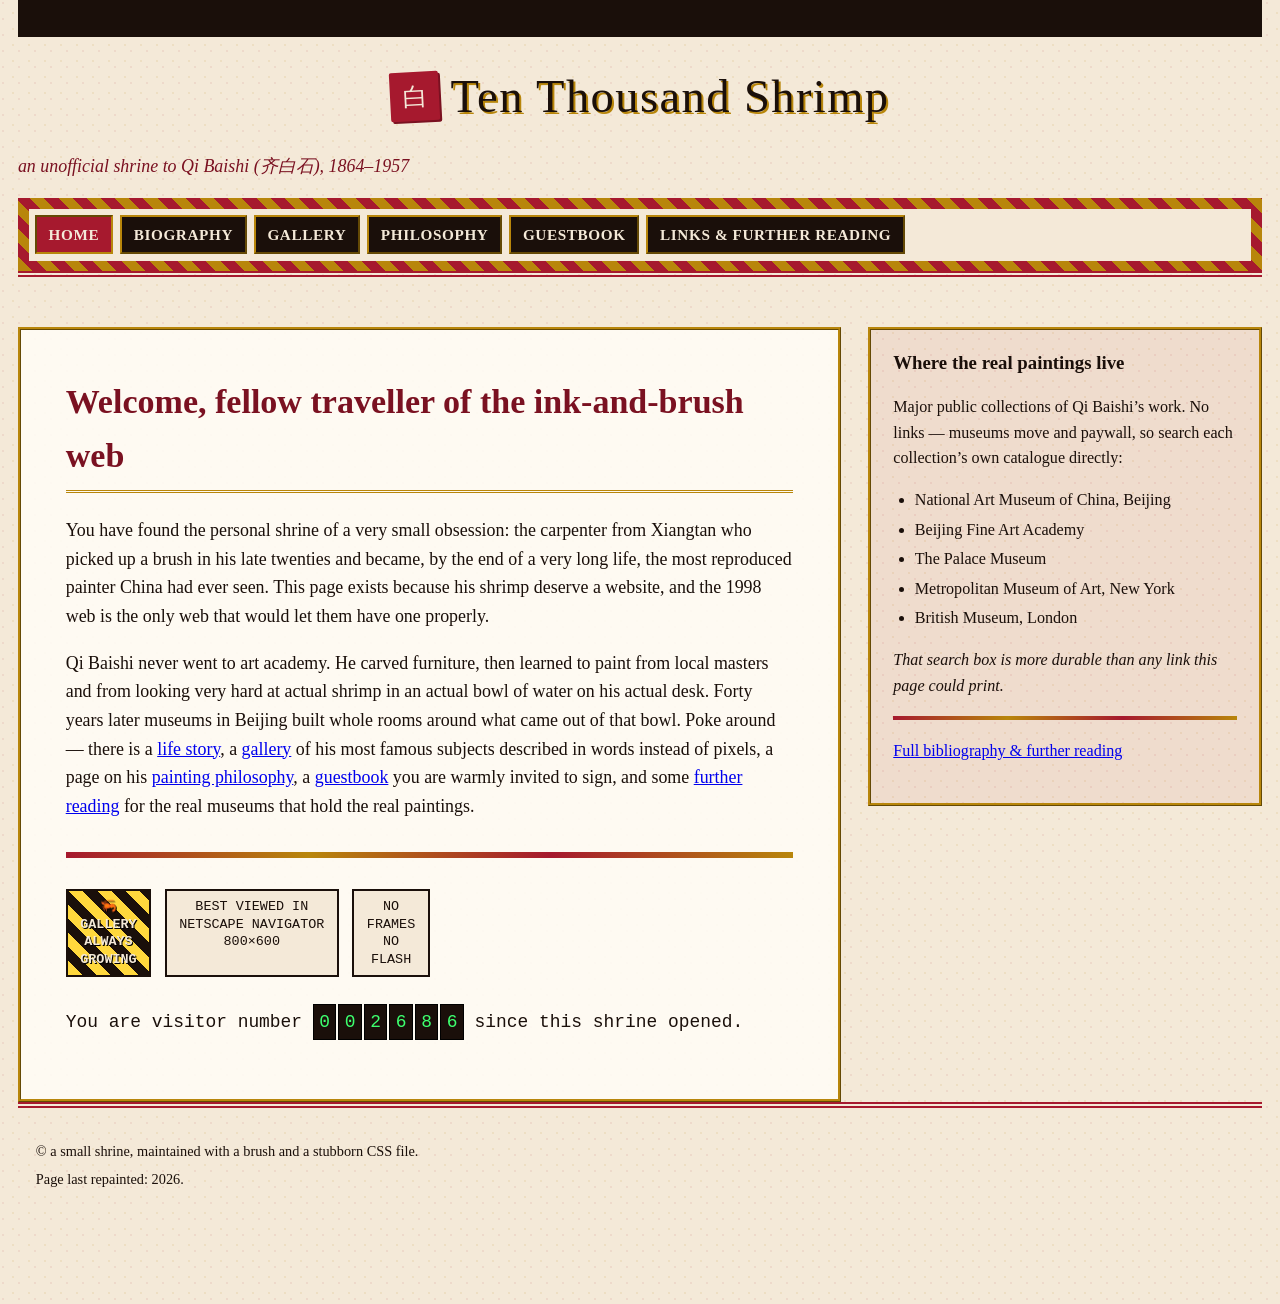
<file: index.html>
<!doctype html>
<html lang="en">
  <head>
    <meta charset="UTF-8" />
    <meta name="viewport" content="width=device-width, initial-scale=1.0" />
    <title>Ten Thousand Shrimp :: a shrine to Qi Baishi</title>
    <link rel="stylesheet" href="./styles.css" />
  </head>
  <body>
    <div class="page">
      <header>
        <div class="marquee" role="presentation">
          <p>
            welcome, welcome, WELCOME to the shrine ~*~ best viewed at
            800x600 ~*~ sign the guestbook before you leave ~*~ under the
            brush since 1864 ~*~
          </p>
        </div>
        <div class="site-title">
          <span class="glyph" aria-hidden="true">白</span>
          <p class="wordmark">Ten Thousand Shrimp</p>
        </div>
        <p class="tagline">an unofficial shrine to Qi Baishi (齐白石), 1864&ndash;1957</p>
        <nav aria-label="Primary">
          <ul>
            <li><a href="./" aria-current="page">Home</a></li>
            <li><a href="biography.html">Biography</a></li>
            <li><a href="gallery.html">Gallery</a></li>
            <li><a href="philosophy.html">Philosophy</a></li>
            <li><a href="guestbook.html">Guestbook</a></li>
            <li><a href="links.html">Links &amp; Further Reading</a></li>
          </ul>
        </nav>
      </header>

      <div class="layout">
        <main>
        <h1>Welcome, fellow traveller of the ink-and-brush web</h1>
        <p data-testid="intro">
          You have found the personal shrine of a very small obsession: the
          carpenter from Xiangtan who picked up a brush in his late twenties
          and became, by the end of a very long life, the most reproduced
          painter China had ever seen. This page exists because his shrimp
          deserve a website, and the 1998 web is the only web that would let
          them have one properly.
        </p>
        <p>
          Qi Baishi never went to art academy. He carved furniture, then
          learned to paint from local masters and from looking very hard at
          actual shrimp in an actual bowl of water on his actual desk. Forty
          years later museums in Beijing built whole rooms around what came
          out of that bowl. Poke around &mdash; there is a
          <a href="biography.html">life story</a>, a
          <a href="gallery.html">gallery</a> of his most famous subjects
          described in words instead of pixels, a page on his
          <a href="philosophy.html">painting philosophy</a>, a
          <a href="guestbook.html">guestbook</a> you are warmly invited to
          sign, and some <a href="links.html">further reading</a> for the
          real museums that hold the real paintings.
        </p>

        <hr class="rule" />

        <div class="badge-row">
          <div class="badge under-construction">
            🦐<br />GALLERY<br />ALWAYS<br />GROWING
          </div>
          <div class="badge">
            BEST VIEWED IN<br />NETSCAPE NAVIGATOR<br />800&times;600
          </div>
          <div class="badge">
            NO<br />FRAMES<br />NO<br />FLASH
          </div>
        </div>

        <p class="counter">
          You are visitor number
          <span class="digits" aria-hidden="true">
            <span>0</span><span>0</span><span>2</span><span>6</span
            ><span>8</span><span>6</span>
          </span>
          <span class="sr-only">visitor number 002686</span>
          since this shrine opened.
        </p>
        </main>

        <aside class="site-links" aria-labelledby="site-links-heading">
          <h2 id="site-links-heading">Where the real paintings live</h2>
          <p>
            Major public collections of Qi Baishi&rsquo;s work. No links
            &mdash; museums move and paywall, so search each
            collection&rsquo;s own catalogue directly:
          </p>
          <ul>
            <li>National Art Museum of China, Beijing</li>
            <li>Beijing Fine Art Academy</li>
            <li>The Palace Museum</li>
            <li>Metropolitan Museum of Art, New York</li>
            <li>British Museum, London</li>
          </ul>
          <p class="panel-note">
            That search box is more durable than any link this page could
            print.
          </p>
          <hr class="rule panel-rule" />
          <p>
            <a href="links.html">Full bibliography &amp; further reading</a>
          </p>
        </aside>
      </div>

      <footer>
        <p>&copy; a small shrine, maintained with a brush and a stubborn CSS file.</p>
        <p>Page last repainted: 2026.</p>
      </footer>
    </div>
  </body>
</html>
</file>
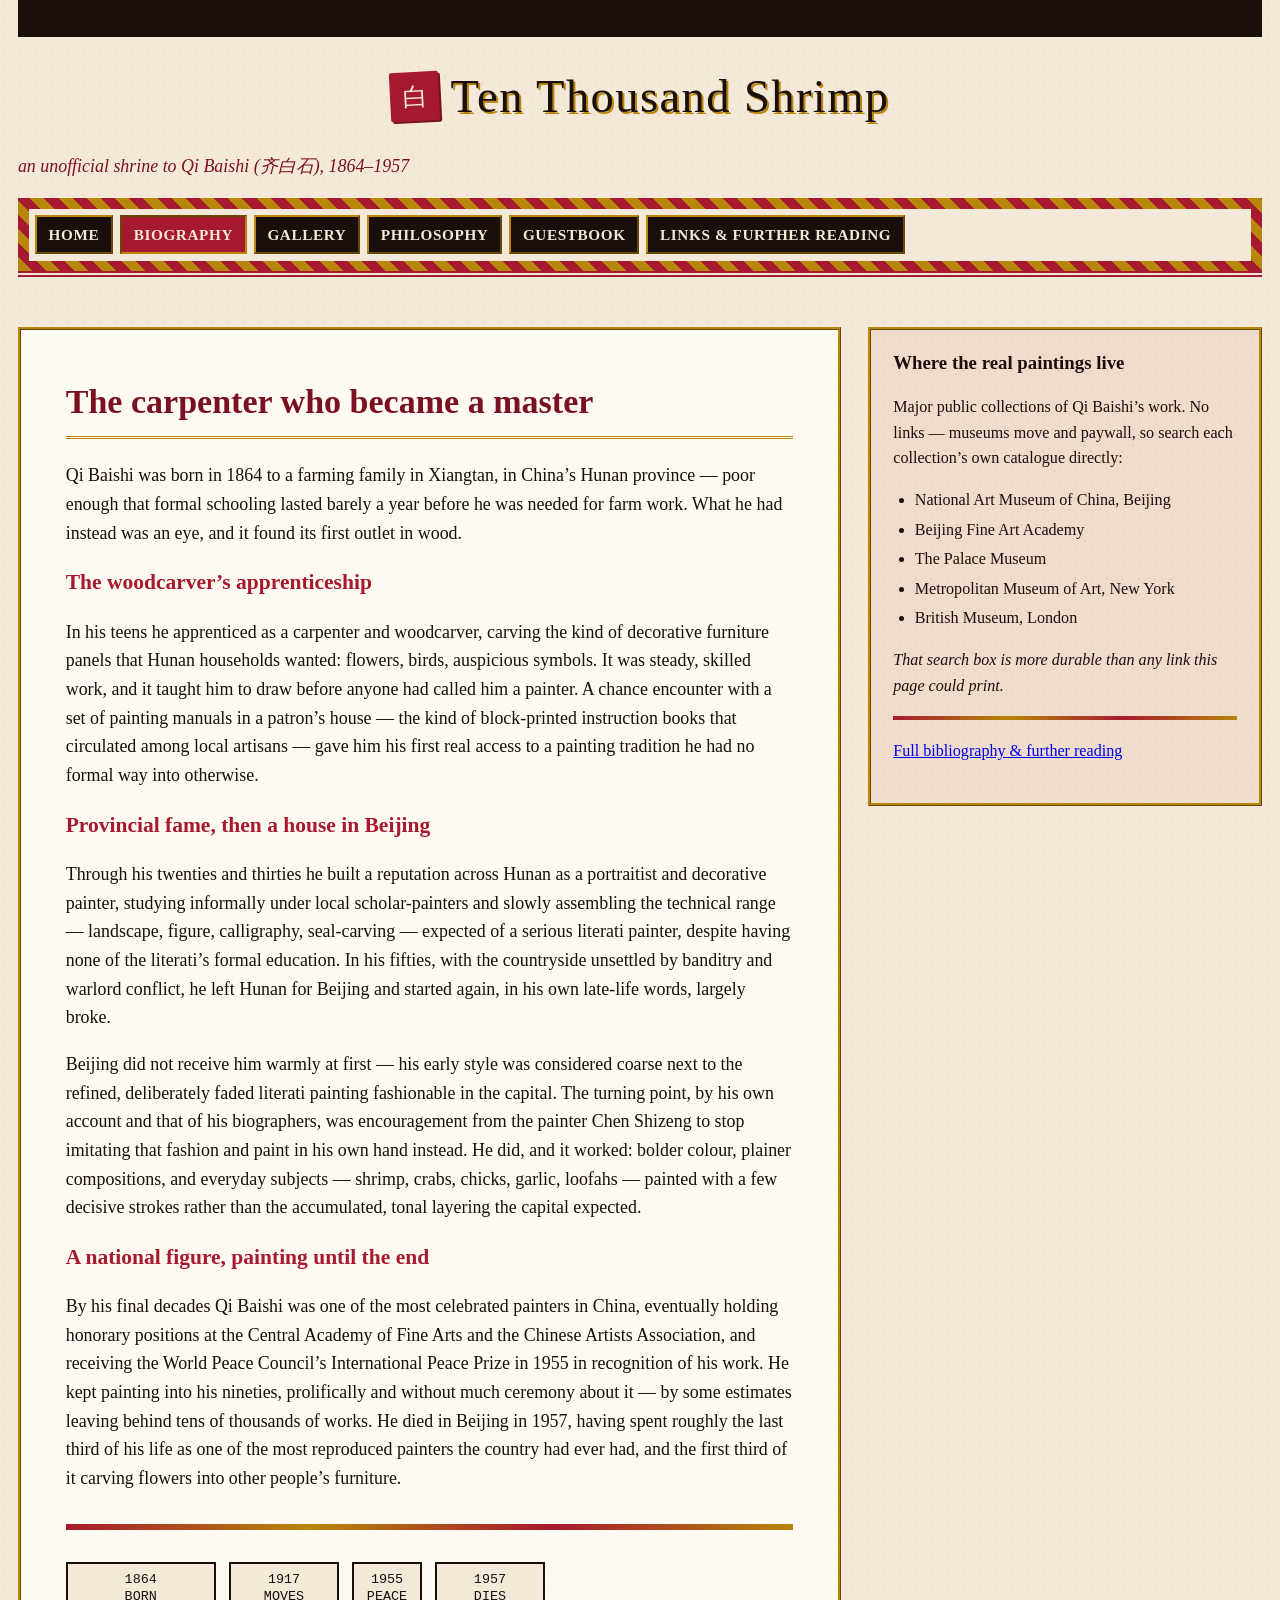
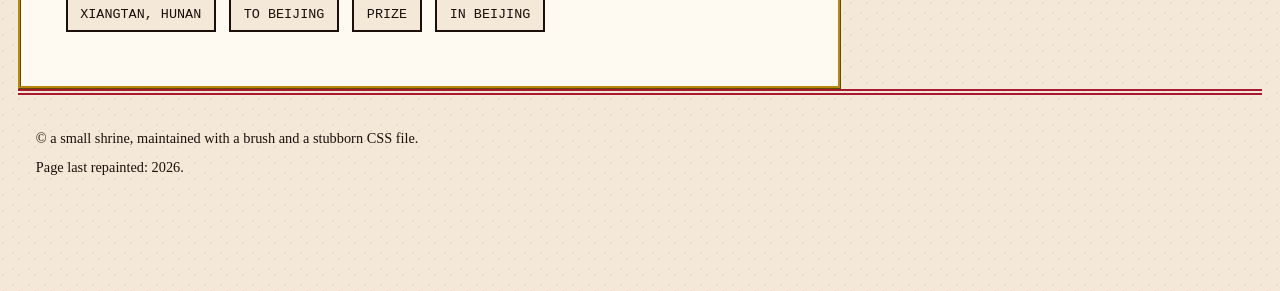
<file: biography.html>
<!doctype html>
<html lang="en">
  <head>
    <meta charset="UTF-8" />
    <meta name="viewport" content="width=device-width, initial-scale=1.0" />
    <title>Biography :: Ten Thousand Shrimp</title>
    <link rel="stylesheet" href="./styles.css" />
  </head>
  <body>
    <div class="page">
      <header>
        <div class="marquee" role="presentation">
          <p>
            from woodcarver to national treasure ~*~ a life in one long
            scroll ~*~ keep scrolling, there is no chapter two button ~*~
          </p>
        </div>
        <div class="site-title">
          <span class="glyph" aria-hidden="true">白</span>
          <p class="wordmark">Ten Thousand Shrimp</p>
        </div>
        <p class="tagline">an unofficial shrine to Qi Baishi (齐白石), 1864&ndash;1957</p>
        <nav aria-label="Primary">
          <ul>
            <li><a href="./">Home</a></li>
            <li><a href="biography.html" aria-current="page">Biography</a></li>
            <li><a href="gallery.html">Gallery</a></li>
            <li><a href="philosophy.html">Philosophy</a></li>
            <li><a href="guestbook.html">Guestbook</a></li>
            <li><a href="links.html">Links &amp; Further Reading</a></li>
          </ul>
        </nav>
      </header>

      <div class="layout">
        <main>
        <h1>The carpenter who became a master</h1>
        <p data-testid="intro">
          Qi Baishi was born in 1864 to a farming family in Xiangtan, in
          China&rsquo;s Hunan province &mdash; poor enough that formal
          schooling lasted barely a year before he was needed for farm work.
          What he had instead was an eye, and it found its first outlet in
          wood.
        </p>

        <h2>The woodcarver&rsquo;s apprenticeship</h2>
        <p>
          In his teens he apprenticed as a carpenter and woodcarver, carving
          the kind of decorative furniture panels that Hunan households
          wanted: flowers, birds, auspicious symbols. It was steady, skilled
          work, and it taught him to draw before anyone had called him a
          painter. A chance encounter with a set of painting manuals in a
          patron&rsquo;s house &mdash; the kind of block-printed instruction
          books that circulated among local artisans &mdash; gave him his
          first real access to a painting tradition he had no formal way
          into otherwise.
        </p>

        <h2>Provincial fame, then a house in Beijing</h2>
        <p>
          Through his twenties and thirties he built a reputation across
          Hunan as a portraitist and decorative painter, studying informally
          under local scholar-painters and slowly assembling the technical
          range &mdash; landscape, figure, calligraphy, seal-carving &mdash;
          expected of a serious literati painter, despite having none of
          the literati&rsquo;s formal education. In his fifties, with
          the countryside unsettled by banditry and warlord conflict, he
          left Hunan for Beijing and started again, in his own late-life
          words, largely broke.
        </p>
        <p>
          Beijing did not receive him warmly at first &mdash; his early
          style was considered coarse next to the refined, deliberately
          faded literati painting fashionable in the capital. The turning
          point, by his own account and that of his biographers, was
          encouragement from the painter Chen Shizeng to stop imitating that
          fashion and paint in his own hand instead. He did, and it worked:
          bolder colour, plainer compositions, and everyday subjects &mdash;
          shrimp, crabs, chicks, garlic, loofahs &mdash; painted with a
          few decisive strokes rather than the accumulated, tonal layering
          the capital expected.
        </p>

        <h2>A national figure, painting until the end</h2>
        <p>
          By his final decades Qi Baishi was one of the most celebrated
          painters in China, eventually holding honorary positions at the
          Central Academy of Fine Arts and the Chinese Artists Association,
          and receiving the World Peace Council&rsquo;s International Peace
          Prize in 1955 in recognition of his work. He kept painting into
          his nineties, prolifically and without much ceremony about it
          &mdash; by some estimates leaving behind tens of thousands of
          works. He died in Beijing in 1957, having spent roughly the last
          third of his life as one of the most reproduced painters the
          country had ever had, and the first third of it carving flowers
          into other people&rsquo;s furniture.
        </p>

        <hr class="rule" />

        <div class="badge-row">
          <div class="badge">1864<br />BORN<br />XIANGTAN, HUNAN</div>
          <div class="badge">1917<br />MOVES<br />TO BEIJING</div>
          <div class="badge">1955<br />PEACE<br />PRIZE</div>
          <div class="badge">1957<br />DIES<br />IN BEIJING</div>
        </div>
        </main>

        <aside class="site-links" aria-labelledby="site-links-heading">
          <h2 id="site-links-heading">Where the real paintings live</h2>
          <p>
            Major public collections of Qi Baishi&rsquo;s work. No links
            &mdash; museums move and paywall, so search each
            collection&rsquo;s own catalogue directly:
          </p>
          <ul>
            <li>National Art Museum of China, Beijing</li>
            <li>Beijing Fine Art Academy</li>
            <li>The Palace Museum</li>
            <li>Metropolitan Museum of Art, New York</li>
            <li>British Museum, London</li>
          </ul>
          <p class="panel-note">
            That search box is more durable than any link this page could
            print.
          </p>
          <hr class="rule panel-rule" />
          <p>
            <a href="links.html">Full bibliography &amp; further reading</a>
          </p>
        </aside>
      </div>

      <footer>
        <p>&copy; a small shrine, maintained with a brush and a stubborn CSS file.</p>
        <p>Page last repainted: 2026.</p>
      </footer>
    </div>
  </body>
</html>
</file>
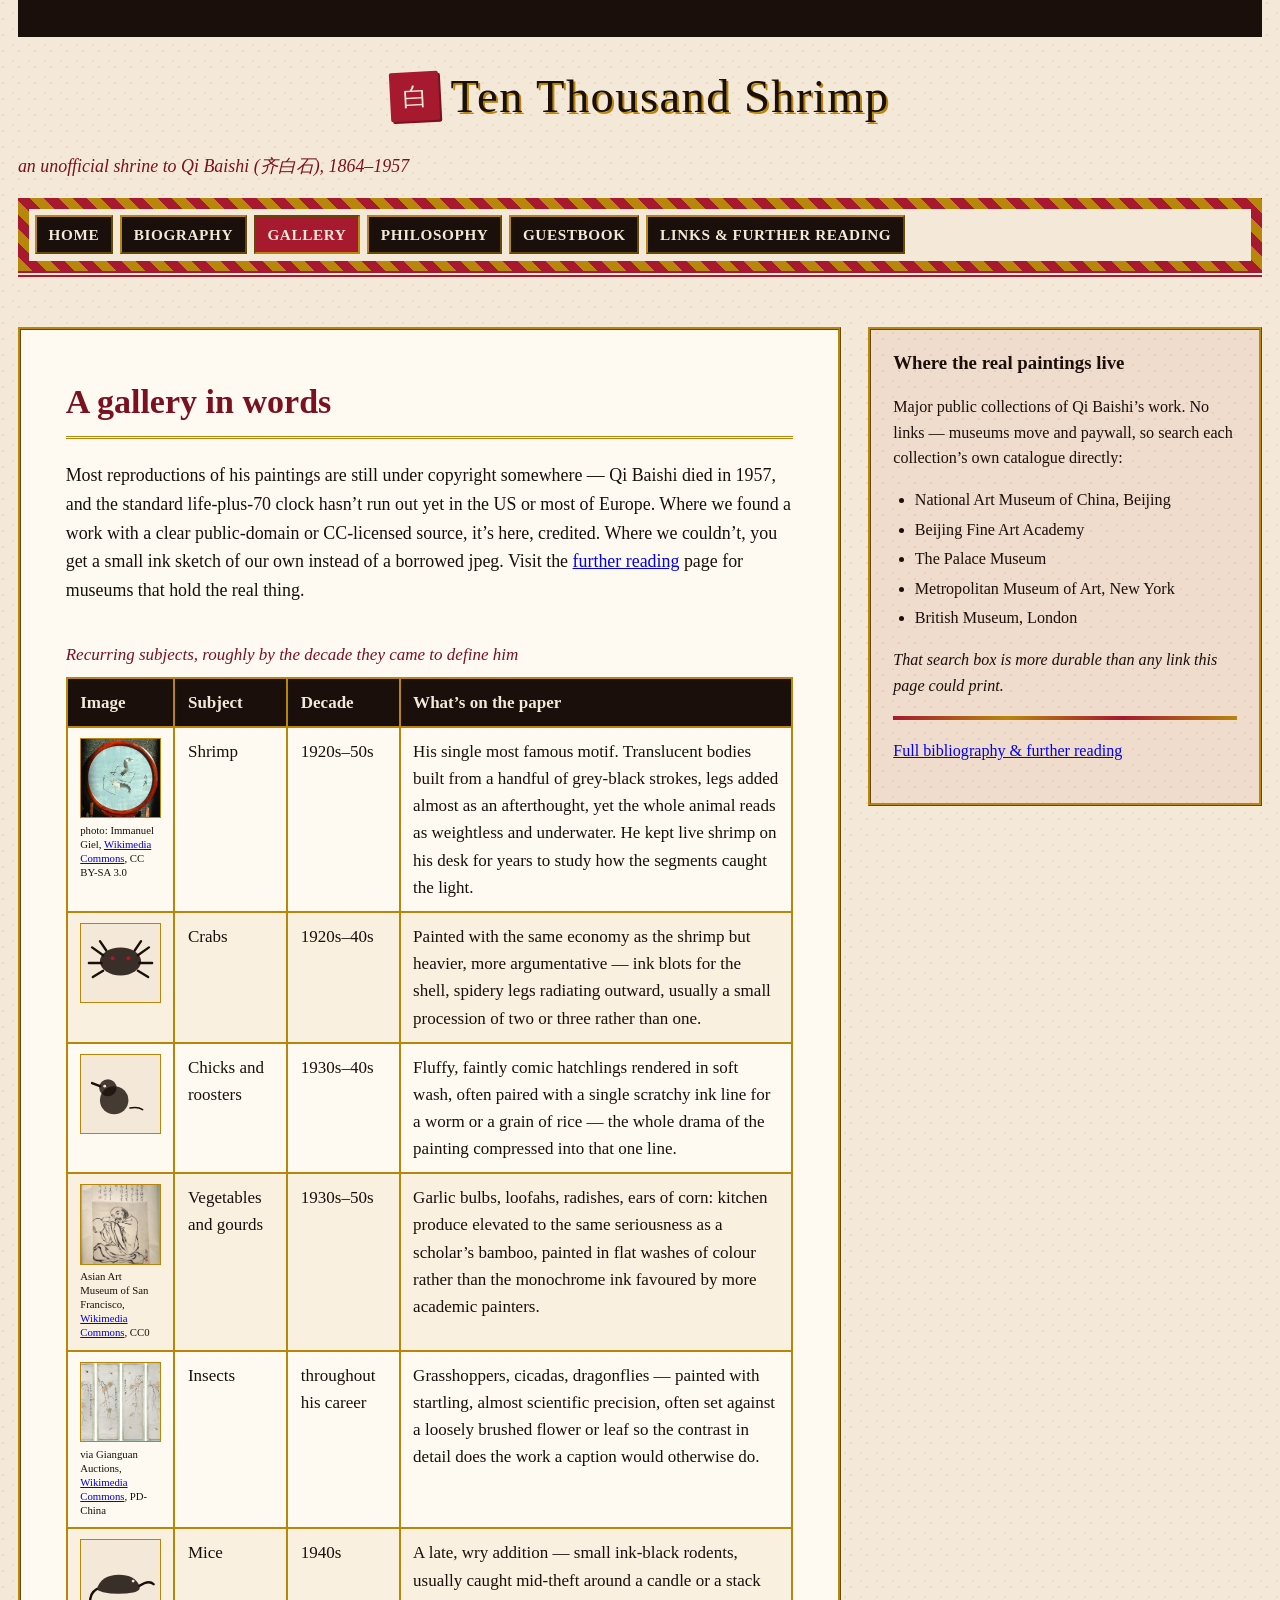
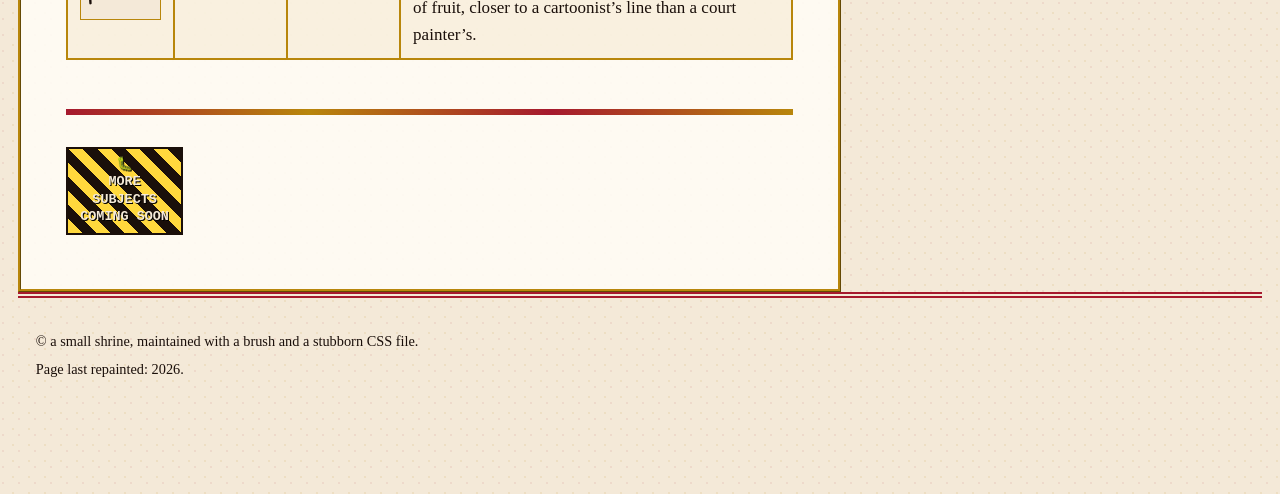
<file: gallery.html>
<!doctype html>
<html lang="en">
  <head>
    <meta charset="UTF-8" />
    <meta name="viewport" content="width=device-width, initial-scale=1.0" />
    <title>Gallery :: Ten Thousand Shrimp</title>
    <link rel="stylesheet" href="./styles.css" />
  </head>
  <body>
    <div class="page">
      <header>
        <div class="marquee" role="presentation">
          <p>
            three real works, public domain, credited below ~*~ three
            subjects with no clean rights we could find get a sketch of
            our own instead ~*~
          </p>
        </div>
        <div class="site-title">
          <span class="glyph" aria-hidden="true">白</span>
          <p class="wordmark">Ten Thousand Shrimp</p>
        </div>
        <p class="tagline">an unofficial shrine to Qi Baishi (齐白石), 1864&ndash;1957</p>
        <nav aria-label="Primary">
          <ul>
            <li><a href="./">Home</a></li>
            <li><a href="biography.html">Biography</a></li>
            <li><a href="gallery.html" aria-current="page">Gallery</a></li>
            <li><a href="philosophy.html">Philosophy</a></li>
            <li><a href="guestbook.html">Guestbook</a></li>
            <li><a href="links.html">Links &amp; Further Reading</a></li>
          </ul>
        </nav>
      </header>

      <div class="layout">
        <main>
        <h1>A gallery in words</h1>
        <p data-testid="intro">
          Most reproductions of his paintings are still under copyright
          somewhere &mdash; Qi Baishi died in 1957, and the standard
          life-plus-70 clock hasn&rsquo;t run out yet in the US or most of
          Europe. Where we found a work with a clear public-domain or
          CC-licensed source, it&rsquo;s here, credited. Where we
          couldn&rsquo;t, you get a small ink sketch of our own instead of
          a borrowed jpeg. Visit the <a href="links.html">further
          reading</a> page for museums that hold the real thing.
        </p>

        <div class="gallery-wrap">
          <table class="gallery">
            <caption>Recurring subjects, roughly by the decade they came to define him</caption>
            <thead>
              <tr>
                <th scope="col">Image</th>
                <th scope="col">Subject</th>
                <th scope="col">Decade</th>
                <th scope="col">What&rsquo;s on the paper</th>
              </tr>
            </thead>
            <tbody>
              <tr>
                <td>
                  <figure class="gallery-figure">
                    <img src="./images/shrimp.jpg" alt="Shrimp painted by Qi Baishi on an everyday object" width="72" height="72" loading="lazy" />
                    <figcaption>photo: Immanuel Giel, <a href="https://commons.wikimedia.org/wiki/File:QiBaishiGarnelen.jpg">Wikimedia Commons</a>, CC BY-SA 3.0</figcaption>
                  </figure>
                </td>
                <td>Shrimp</td>
                <td>1920s&ndash;50s</td>
                <td>
                  His single most famous motif. Translucent bodies built
                  from a handful of grey-black strokes, legs added almost as
                  an afterthought, yet the whole animal reads as
                  weightless and underwater. He kept live shrimp on his
                  desk for years to study how the segments caught the
                  light.
                </td>
              </tr>
              <tr>
                <td><img src="./images/crabs.svg" alt="Ink-wash sketch of a crab" width="72" height="72" loading="lazy" /></td>
                <td>Crabs</td>
                <td>1920s&ndash;40s</td>
                <td>
                  Painted with the same economy as the shrimp but heavier,
                  more argumentative &mdash; ink blots for the shell,
                  spidery legs radiating outward, usually a small
                  procession of two or three rather than one.
                </td>
              </tr>
              <tr>
                <td><img src="./images/chicks.svg" alt="Ink-wash sketch of a chick beside a grain of rice" width="72" height="72" loading="lazy" /></td>
                <td>Chicks and roosters</td>
                <td>1930s&ndash;40s</td>
                <td>
                  Fluffy, faintly comic hatchlings rendered in soft
                  wash, often paired with a single scratchy ink line for a
                  worm or a grain of rice &mdash; the whole drama of the
                  painting compressed into that one line.
                </td>
              </tr>
              <tr>
                <td>
                  <figure class="gallery-figure">
                    <img src="./images/vegetables.jpg" alt="Old Man Looking into a Gourd, ink on paper, by Qi Baishi" width="72" height="72" loading="lazy" />
                    <figcaption>Asian Art Museum of San Francisco, <a href="https://commons.wikimedia.org/wiki/File:Old_Man_Looking_into_a_Gourd,_by_Qi_Baishi,_ink_on_paper_-_Asian_Art_Museum_of_San_Francisco_-_DSC01548.JPG">Wikimedia Commons</a>, CC0</figcaption>
                  </figure>
                </td>
                <td>Vegetables and gourds</td>
                <td>1930s&ndash;50s</td>
                <td>
                  Garlic bulbs, loofahs, radishes, ears of corn: kitchen
                  produce elevated to the same seriousness as a scholar&rsquo;s
                  bamboo, painted in flat washes of colour rather than the
                  monochrome ink favoured by more academic painters.
                </td>
              </tr>
              <tr>
                <td>
                  <figure class="gallery-figure">
                    <img src="./images/insects.jpg" alt="Leaves and Insects, ink painting by Qi Baishi" width="72" height="72" loading="lazy" />
                    <figcaption>via Gianguan Auctions, <a href="https://commons.wikimedia.org/wiki/File:Leaves_and_Insects_by_Qi_Baishi_.jpg">Wikimedia Commons</a>, PD-China</figcaption>
                  </figure>
                </td>
                <td>Insects</td>
                <td>throughout his career</td>
                <td>
                  Grasshoppers, cicadas, dragonflies &mdash; painted with
                  startling, almost scientific precision, often set against
                  a loosely brushed flower or leaf so the contrast in
                  detail does the work a caption would otherwise do.
                </td>
              </tr>
              <tr>
                <td><img src="./images/mice.svg" alt="Ink-wash sketch of a mouse mid-theft" width="72" height="72" loading="lazy" /></td>
                <td>Mice</td>
                <td>1940s</td>
                <td>
                  A late, wry addition &mdash; small ink-black rodents,
                  usually caught mid-theft around a candle or a stack of
                  fruit, closer to a cartoonist&rsquo;s line than a
                  court painter&rsquo;s.
                </td>
              </tr>
            </tbody>
          </table>
        </div>

        <hr class="rule" />

        <div class="badge-row">
          <div class="badge under-construction">
            🐛<br />MORE<br />SUBJECTS<br />COMING SOON
          </div>
        </div>
        </main>

        <aside class="site-links" aria-labelledby="site-links-heading">
          <h2 id="site-links-heading">Where the real paintings live</h2>
          <p>
            Major public collections of Qi Baishi&rsquo;s work. No links
            &mdash; museums move and paywall, so search each
            collection&rsquo;s own catalogue directly:
          </p>
          <ul>
            <li>National Art Museum of China, Beijing</li>
            <li>Beijing Fine Art Academy</li>
            <li>The Palace Museum</li>
            <li>Metropolitan Museum of Art, New York</li>
            <li>British Museum, London</li>
          </ul>
          <p class="panel-note">
            That search box is more durable than any link this page could
            print.
          </p>
          <hr class="rule panel-rule" />
          <p>
            <a href="links.html">Full bibliography &amp; further reading</a>
          </p>
        </aside>
      </div>

      <footer>
        <p>&copy; a small shrine, maintained with a brush and a stubborn CSS file.</p>
        <p>Page last repainted: 2026.</p>
      </footer>
    </div>
  </body>
</html>
</file>
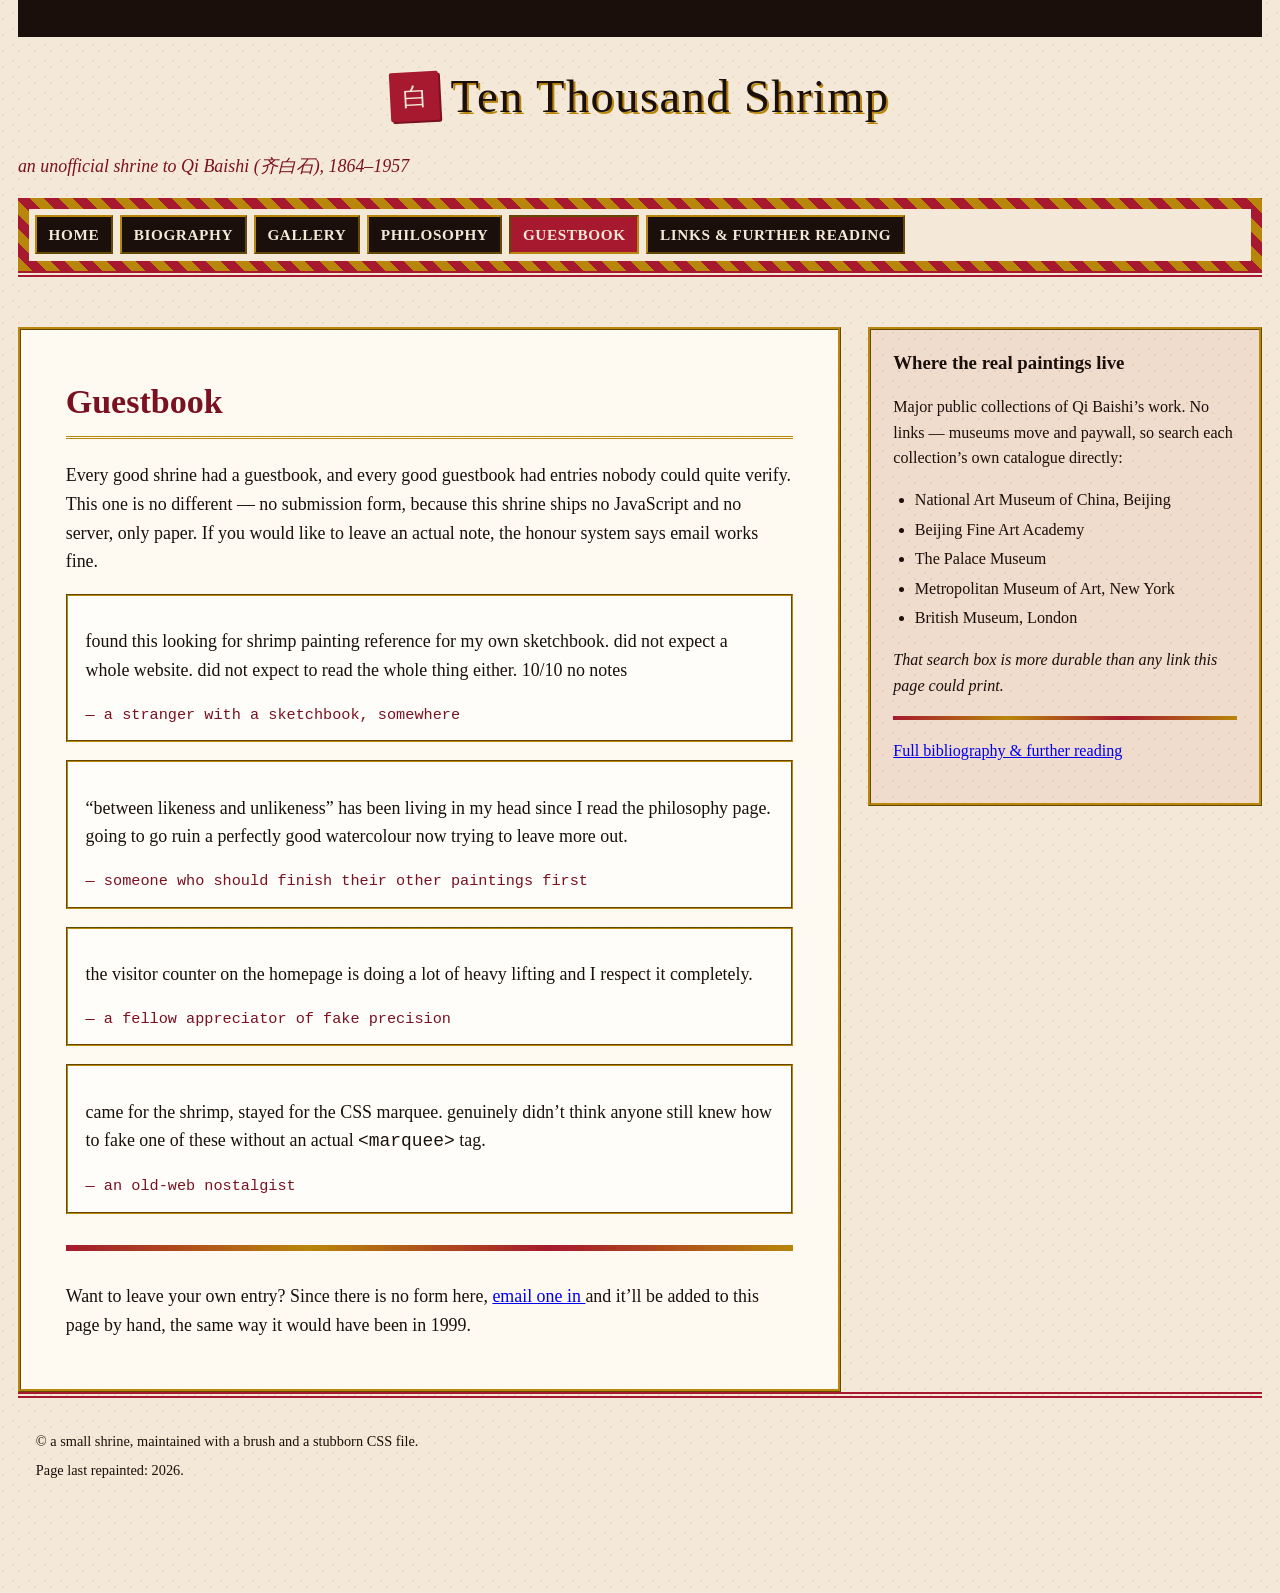
<file: guestbook.html>
<!doctype html>
<html lang="en">
  <head>
    <meta charset="UTF-8" />
    <meta name="viewport" content="width=device-width, initial-scale=1.0" />
    <title>Guestbook :: Ten Thousand Shrimp</title>
    <link rel="stylesheet" href="./styles.css" />
  </head>
  <body>
    <div class="page">
      <header>
        <div class="marquee" role="presentation">
          <p>
            sign before you go! ~*~ be kind, this guestbook is not
            moderated by anyone but the shrimp ~*~
          </p>
        </div>
        <div class="site-title">
          <span class="glyph" aria-hidden="true">白</span>
          <p class="wordmark">Ten Thousand Shrimp</p>
        </div>
        <p class="tagline">an unofficial shrine to Qi Baishi (齐白石), 1864&ndash;1957</p>
        <nav aria-label="Primary">
          <ul>
            <li><a href="./">Home</a></li>
            <li><a href="biography.html">Biography</a></li>
            <li><a href="gallery.html">Gallery</a></li>
            <li><a href="philosophy.html">Philosophy</a></li>
            <li><a href="guestbook.html" aria-current="page">Guestbook</a></li>
            <li><a href="links.html">Links &amp; Further Reading</a></li>
          </ul>
        </nav>
      </header>

      <div class="layout">
        <main>
        <h1>Guestbook</h1>
        <p data-testid="intro">
          Every good shrine had a guestbook, and every good guestbook had
          entries nobody could quite verify. This one is no different
          &mdash; no submission form, because this shrine ships no
          JavaScript and no server, only paper. If you would like to leave
          an actual note, the honour system says email works fine.
        </p>

        <div class="guestbook-entry">
          <p>
            found this looking for shrimp painting reference for my own
            sketchbook. did not expect a whole website. did not expect to
            read the whole thing either. 10/10 no notes
          </p>
          <span class="signed">&mdash; a stranger with a sketchbook, somewhere</span>
        </div>

        <div class="guestbook-entry">
          <p>
            &ldquo;between likeness and unlikeness&rdquo; has been living
            in my head since I read the philosophy page. going to go
            ruin a perfectly good watercolour now trying to leave more
            out.
          </p>
          <span class="signed">&mdash; someone who should finish their other paintings first</span>
        </div>

        <div class="guestbook-entry">
          <p>
            the visitor counter on the homepage is doing a lot of heavy
            lifting and I respect it completely.
          </p>
          <span class="signed">&mdash; a fellow appreciator of fake precision</span>
        </div>

        <div class="guestbook-entry">
          <p>
            came for the shrimp, stayed for the CSS marquee. genuinely
            didn&rsquo;t think anyone still knew how to fake one of these
            without an actual <code>&lt;marquee&gt;</code> tag.
          </p>
          <span class="signed">&mdash; an old-web nostalgist</span>
        </div>

        <hr class="rule" />

        <p>
          Want to leave your own entry? Since there is no form here,
          <a href="mailto:guestbook@example.invalid?subject=Signing%20the%20shrine">
            email one in
          </a>
          and it&rsquo;ll be added to this page by hand, the same way it
          would have been in 1999.
        </p>
        </main>

        <aside class="site-links" aria-labelledby="site-links-heading">
          <h2 id="site-links-heading">Where the real paintings live</h2>
          <p>
            Major public collections of Qi Baishi&rsquo;s work. No links
            &mdash; museums move and paywall, so search each
            collection&rsquo;s own catalogue directly:
          </p>
          <ul>
            <li>National Art Museum of China, Beijing</li>
            <li>Beijing Fine Art Academy</li>
            <li>The Palace Museum</li>
            <li>Metropolitan Museum of Art, New York</li>
            <li>British Museum, London</li>
          </ul>
          <p class="panel-note">
            That search box is more durable than any link this page could
            print.
          </p>
          <hr class="rule panel-rule" />
          <p>
            <a href="links.html">Full bibliography &amp; further reading</a>
          </p>
        </aside>
      </div>

      <footer>
        <p>&copy; a small shrine, maintained with a brush and a stubborn CSS file.</p>
        <p>Page last repainted: 2026.</p>
      </footer>
    </div>
  </body>
</html>
</file>
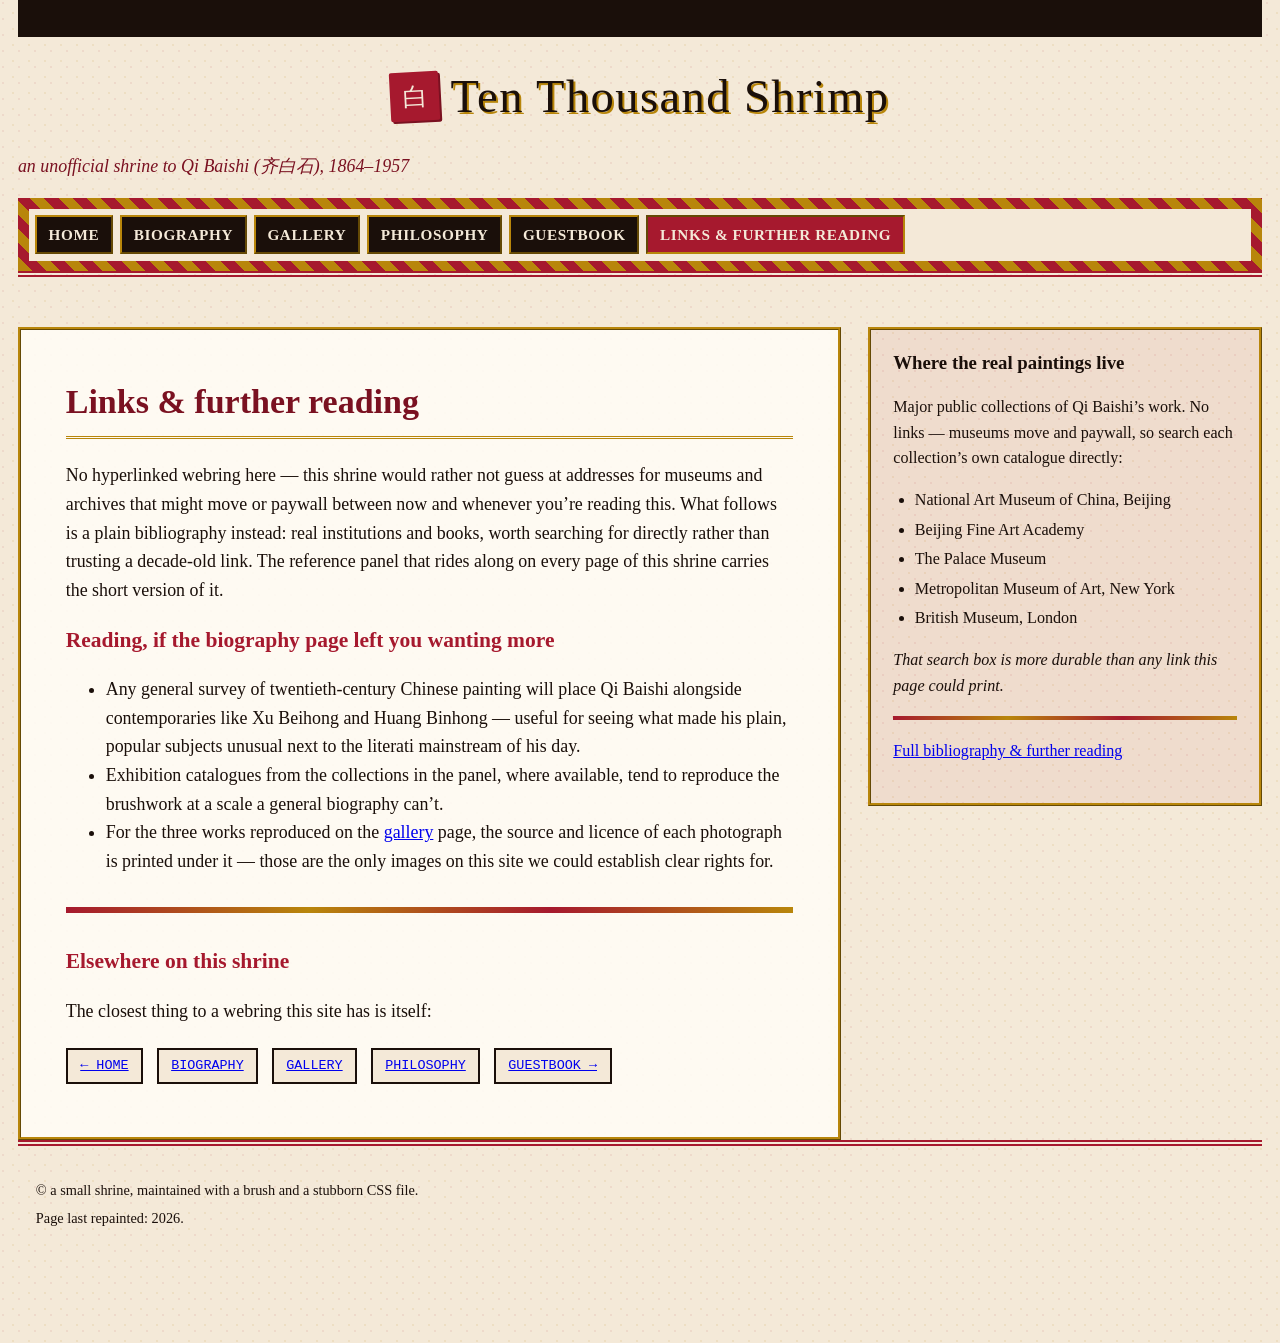
<file: links.html>
<!doctype html>
<html lang="en">
  <head>
    <meta charset="UTF-8" />
    <meta name="viewport" content="width=device-width, initial-scale=1.0" />
    <title>Links &amp; Further Reading :: Ten Thousand Shrimp</title>
    <link rel="stylesheet" href="./styles.css" />
  </head>
  <body>
    <div class="page">
      <header>
        <div class="marquee" role="presentation">
          <p>
            this shrine is proudly part of no webring but its own ~*~ go
            see the real paintings in a real museum sometime ~*~
          </p>
        </div>
        <div class="site-title">
          <span class="glyph" aria-hidden="true">白</span>
          <p class="wordmark">Ten Thousand Shrimp</p>
        </div>
        <p class="tagline">an unofficial shrine to Qi Baishi (齐白石), 1864&ndash;1957</p>
        <nav aria-label="Primary">
          <ul>
            <li><a href="./">Home</a></li>
            <li><a href="biography.html">Biography</a></li>
            <li><a href="gallery.html">Gallery</a></li>
            <li><a href="philosophy.html">Philosophy</a></li>
            <li><a href="guestbook.html">Guestbook</a></li>
            <li><a href="links.html" aria-current="page">Links &amp; Further Reading</a></li>
          </ul>
        </nav>
      </header>

      <div class="layout">
        <main>
        <h1>Links &amp; further reading</h1>
        <p data-testid="intro">
          No hyperlinked webring here &mdash; this shrine would rather not
          guess at addresses for museums and archives that might move or
          paywall between now and whenever you&rsquo;re reading this. What
          follows is a plain bibliography instead: real institutions and
          books, worth searching for directly rather than trusting a
          decade-old link. The reference panel that rides along on every
          page of this shrine carries the short version of it.
        </p>

        <h2>Reading, if the biography page left you wanting more</h2>
        <ul>
          <li>
            Any general survey of twentieth-century Chinese painting will
            place Qi Baishi alongside contemporaries like Xu Beihong and
            Huang Binhong &mdash; useful for seeing what made his plain,
            popular subjects unusual next to the literati mainstream of
            his day.
          </li>
          <li>
            Exhibition catalogues from the collections in the panel, where
            available, tend to reproduce the brushwork at a scale a
            general biography can&rsquo;t.
          </li>
          <li>
            For the three works reproduced on the
            <a href="gallery.html">gallery</a> page, the source and licence
            of each photograph is printed under it &mdash; those are the
            only images on this site we could establish clear rights for.
          </li>
        </ul>

        <hr class="rule" />

        <h2>Elsewhere on this shrine</h2>
        <p>The closest thing to a webring this site has is itself:</p>
        <div class="badge-row">
          <a class="badge" href="./">&larr; HOME</a>
          <a class="badge" href="biography.html">BIOGRAPHY</a>
          <a class="badge" href="gallery.html">GALLERY</a>
          <a class="badge" href="philosophy.html">PHILOSOPHY</a>
          <a class="badge" href="guestbook.html">GUESTBOOK &rarr;</a>
        </div>
        </main>

        <aside class="site-links" aria-labelledby="site-links-heading">
          <h2 id="site-links-heading">Where the real paintings live</h2>
          <p>
            Major public collections of Qi Baishi&rsquo;s work. No links
            &mdash; museums move and paywall, so search each
            collection&rsquo;s own catalogue directly:
          </p>
          <ul>
            <li>National Art Museum of China, Beijing</li>
            <li>Beijing Fine Art Academy</li>
            <li>The Palace Museum</li>
            <li>Metropolitan Museum of Art, New York</li>
            <li>British Museum, London</li>
          </ul>
          <p class="panel-note">
            That search box is more durable than any link this page could
            print.
          </p>
          <hr class="rule panel-rule" />
          <p>
            <a href="links.html">Full bibliography &amp; further reading</a>
          </p>
        </aside>
      </div>

      <footer>
        <p>&copy; a small shrine, maintained with a brush and a stubborn CSS file.</p>
        <p>Page last repainted: 2026.</p>
      </footer>
    </div>
  </body>
</html>
</file>
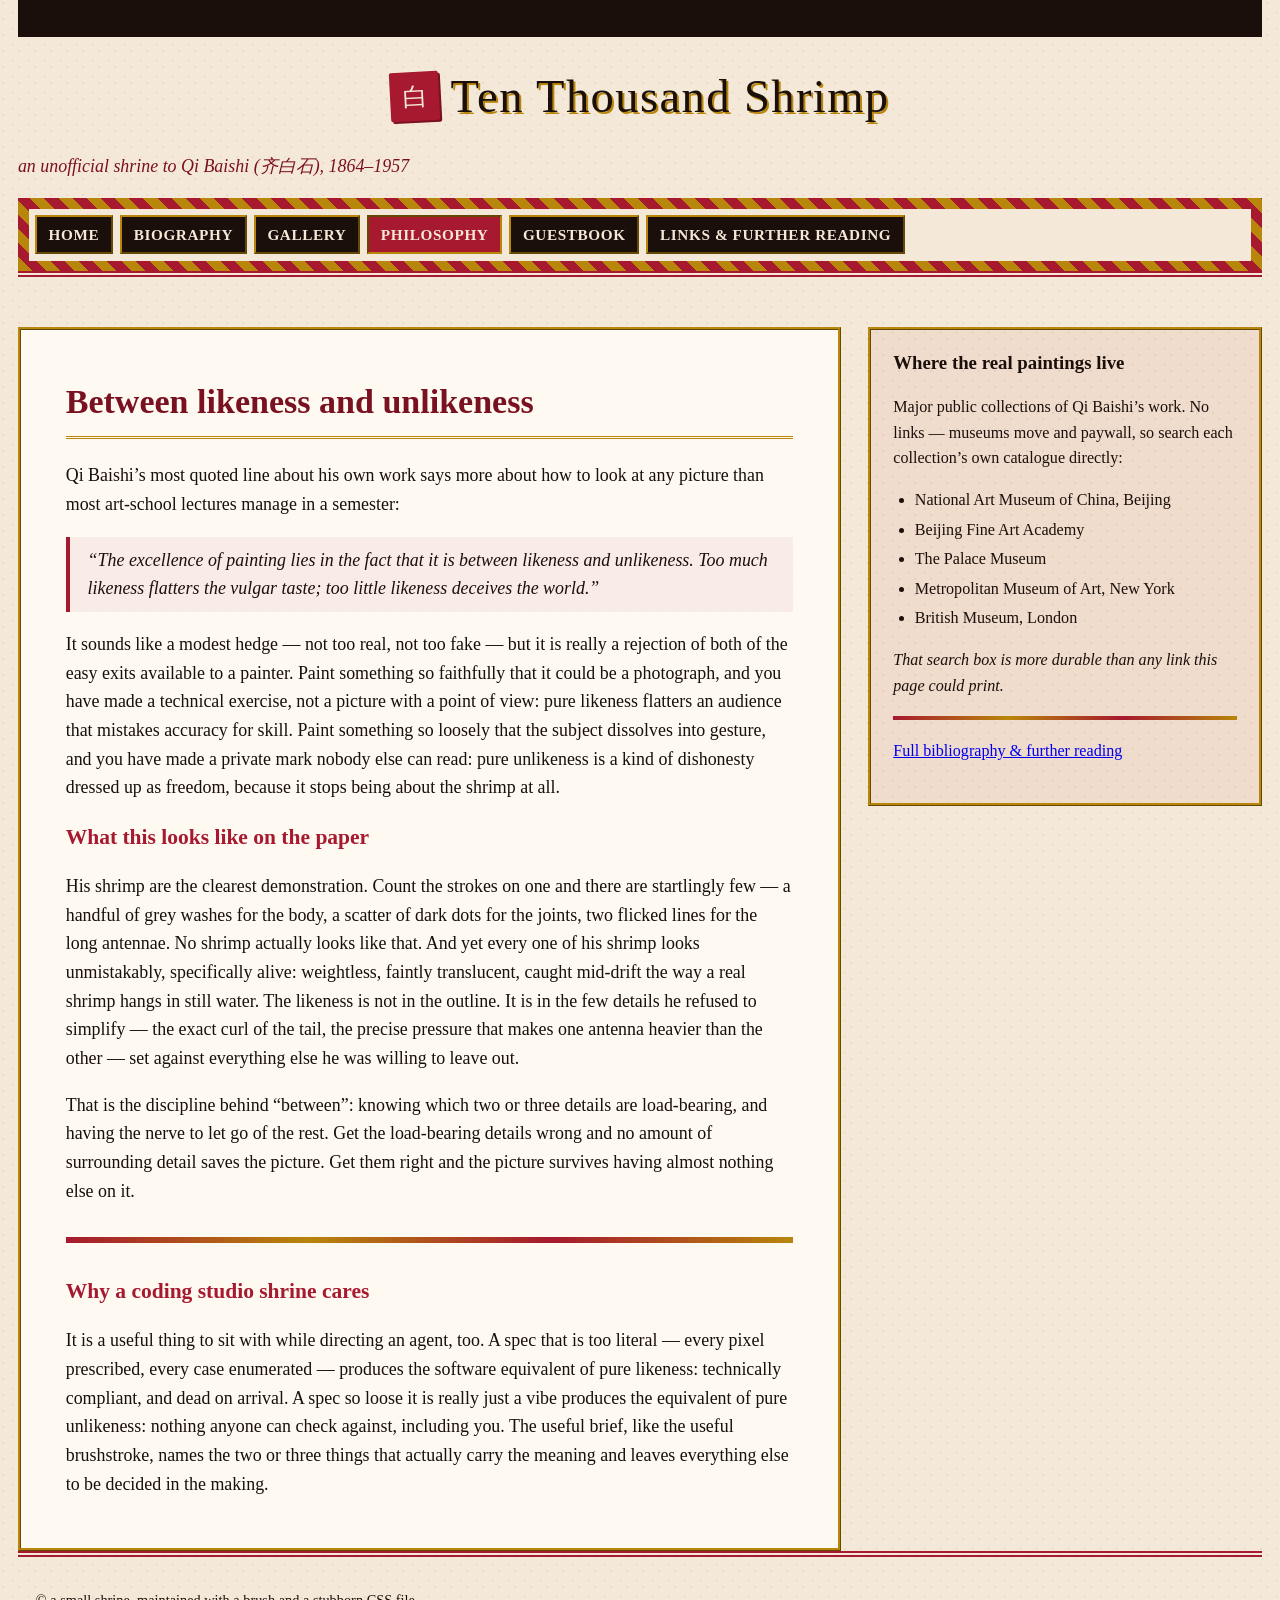
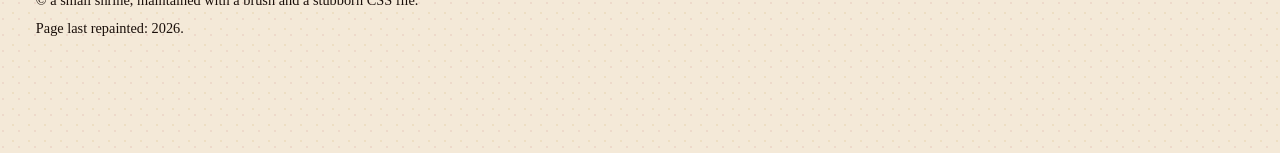
<file: philosophy.html>
<!doctype html>
<html lang="en">
  <head>
    <meta charset="UTF-8" />
    <meta name="viewport" content="width=device-width, initial-scale=1.0" />
    <title>Philosophy :: Ten Thousand Shrimp</title>
    <link rel="stylesheet" href="./styles.css" />
  </head>
  <body>
    <div class="page">
      <header>
        <div class="marquee" role="presentation">
          <p>
            between likeness and unlikeness lies the whole argument ~*~
            print this page out and pin it above your desk ~*~
          </p>
        </div>
        <div class="site-title">
          <span class="glyph" aria-hidden="true">白</span>
          <p class="wordmark">Ten Thousand Shrimp</p>
        </div>
        <p class="tagline">an unofficial shrine to Qi Baishi (齐白石), 1864&ndash;1957</p>
        <nav aria-label="Primary">
          <ul>
            <li><a href="./">Home</a></li>
            <li><a href="biography.html">Biography</a></li>
            <li><a href="gallery.html">Gallery</a></li>
            <li><a href="philosophy.html" aria-current="page">Philosophy</a></li>
            <li><a href="guestbook.html">Guestbook</a></li>
            <li><a href="links.html">Links &amp; Further Reading</a></li>
          </ul>
        </nav>
      </header>

      <div class="layout">
        <main>
        <h1>Between likeness and unlikeness</h1>
        <p data-testid="intro">
          Qi Baishi&rsquo;s most quoted line about his own work says more
          about how to look at any picture than most art-school lectures
          manage in a semester:
        </p>

        <blockquote>
          &ldquo;The excellence of painting lies in the fact that it is
          between likeness and unlikeness. Too much likeness flatters the
          vulgar taste; too little likeness deceives the world.&rdquo;
        </blockquote>

        <p>
          It sounds like a modest hedge &mdash; not too real, not too
          fake &mdash; but it is really a rejection of both of the easy
          exits available to a painter. Paint something so faithfully that
          it could be a photograph, and you have made a technical
          exercise, not a picture with a point of view: pure likeness
          flatters an audience that mistakes accuracy for skill. Paint
          something so loosely that the subject dissolves into gesture,
          and you have made a private mark nobody else can read: pure
          unlikeness is a kind of dishonesty dressed up as freedom, because
          it stops being about the shrimp at all.
        </p>

        <h2>What this looks like on the paper</h2>
        <p>
          His shrimp are the clearest demonstration. Count the strokes on
          one and there are startlingly few &mdash; a handful of grey
          washes for the body, a scatter of dark dots for the joints, two
          flicked lines for the long antennae. No shrimp actually looks
          like that. And yet every one of his shrimp looks unmistakably,
          specifically alive: weightless, faintly translucent, caught
          mid-drift the way a real shrimp hangs in still water. The
          likeness is not in the outline. It is in the few details he
          refused to simplify &mdash; the exact curl of the tail, the
          precise pressure that makes one antenna heavier than the other
          &mdash; set against everything else he was willing to leave out.
        </p>
        <p>
          That is the discipline behind &ldquo;between&rdquo;: knowing
          which two or three details are load-bearing, and having the
          nerve to let go of the rest. Get the load-bearing details wrong
          and no amount of surrounding detail saves the picture. Get them
          right and the picture survives having almost nothing else on
          it.
        </p>

        <hr class="rule" />

        <h2>Why a coding studio shrine cares</h2>
        <p>
          It is a useful thing to sit with while directing an agent, too.
          A spec that is too literal &mdash; every pixel prescribed, every
          case enumerated &mdash; produces the software equivalent of pure
          likeness: technically compliant, and dead on arrival. A spec so
          loose it is really just a vibe produces the equivalent of pure
          unlikeness: nothing anyone can check against, including you. The
          useful brief, like the useful brushstroke, names the two or
          three things that actually carry the meaning and leaves
          everything else to be decided in the making.
        </p>
        </main>

        <aside class="site-links" aria-labelledby="site-links-heading">
          <h2 id="site-links-heading">Where the real paintings live</h2>
          <p>
            Major public collections of Qi Baishi&rsquo;s work. No links
            &mdash; museums move and paywall, so search each
            collection&rsquo;s own catalogue directly:
          </p>
          <ul>
            <li>National Art Museum of China, Beijing</li>
            <li>Beijing Fine Art Academy</li>
            <li>The Palace Museum</li>
            <li>Metropolitan Museum of Art, New York</li>
            <li>British Museum, London</li>
          </ul>
          <p class="panel-note">
            That search box is more durable than any link this page could
            print.
          </p>
          <hr class="rule panel-rule" />
          <p>
            <a href="links.html">Full bibliography &amp; further reading</a>
          </p>
        </aside>
      </div>

      <footer>
        <p>&copy; a small shrine, maintained with a brush and a stubborn CSS file.</p>
        <p>Page last repainted: 2026.</p>
      </footer>
    </div>
  </body>
</html>
</file>
<file: styles.css>
/* Ten Thousand Shrimp — a shrine to Qi Baishi, styled the way a devoted fan
   page would have looked in 1999: tiled background, a marquee banner, table
   borders as decoration, and a visitor counter nobody could verify. */

:root {
  --ink: #1a0f0a;
  --paper: #f4e9d8;
  --seal-red: #a6192e;
  --seal-red-dark: #7a1121;
  --gold: #b8860b;
  --link: #00e;
  --link-visited: #551a8b;
}

* {
  box-sizing: border-box;
}

.sr-only {
  position: absolute;
  width: 1px;
  height: 1px;
  padding: 0;
  margin: -1px;
  overflow: hidden;
  clip-path: inset(50%);
  white-space: nowrap;
  border: 0;
}

html {
  /* Fluid base size: readable from a 390px phone up to a 1920px desktop
     without a media-query ladder. */
  font-size: clamp(15px, 1.4vw, 18px);
}

body {
  margin: 0;
  min-height: 100vh;
  color: var(--ink);
  font-family: Georgia, "Times New Roman", Times, serif;
  line-height: 1.6;
  background-color: var(--paper);
  background-image:
    radial-gradient(circle at 3px 3px, rgb(166 25 46 / 8%) 1.5px, transparent 0),
    radial-gradient(circle at 13px 13px, rgb(184 134 11 / 10%) 1.5px, transparent 0);
  background-size: 16px 16px;
}

.page {
  max-width: none;
  margin: 0;
  padding: 0 1rem 3rem;
}

/* ---- header + marquee banner ---- */

footer p {
  margin: 0.3rem 0;
}

header {
  border-bottom: 6px double var(--seal-red);
  margin-bottom: 1.5rem;
}

.marquee {
  overflow: hidden;
  white-space: nowrap;
  background: var(--ink);
  color: var(--gold);
  font-family: "Courier New", Courier, monospace;
  font-size: 0.85rem;
  letter-spacing: 0.05em;
  padding: 0.35rem 0;
}

.marquee p {
  display: inline-block;
  margin: 0;
  padding-left: 100%;
  animation: scroll-left 22s linear infinite;
}

@keyframes scroll-left {
  from {
    transform: translateX(0);
  }

  to {
    transform: translateX(-100%);
  }
}

@media (prefers-reduced-motion: reduce) {
  .marquee p {
    animation: none;
    padding-left: 1rem;
  }
}

.site-title {
  display: flex;
  align-items: center;
  justify-content: center;
  gap: 0.6rem;
  padding: 1.25rem 0.5rem 0.75rem;
}

.site-title .glyph {
  display: inline-flex;
  align-items: center;
  justify-content: center;
  flex: none;
  width: 2.75rem;
  height: 2.75rem;
  border-radius: 2px;
  background: var(--seal-red);
  color: var(--paper);
  font-size: 1.4rem;
  font-family: Georgia, serif;
  transform: rotate(-3deg);
  box-shadow: 2px 2px 0 var(--seal-red-dark);
}

.tagline {
  text-align: left;
  margin: 0.25rem 0 0;
  font-style: italic;
  color: var(--seal-red-dark);
}

a {
  color: var(--link);
}

a:visited {
  color: var(--link-visited);
}

/* ---- nav ---- */

nav[aria-label="Primary"] {
  display: flex;
  flex-wrap: wrap;
  justify-content: flex-start;
  gap: 0.4rem;
  margin: 1rem 0 0;
  padding: 0.6rem;
  background: repeating-linear-gradient(
    45deg,
    var(--gold) 0,
    var(--gold) 10px,
    var(--seal-red) 10px,
    var(--seal-red) 20px
  );
}

nav[aria-label="Primary"] ul {
  display: flex;
  flex-wrap: wrap;
  justify-content: flex-start;
  gap: 0.4rem;
  margin: 0;
  padding: 0.35rem;
  list-style: none;
  background: var(--paper);
  width: 100%;
}

nav[aria-label="Primary"] a {
  display: inline-block;
  padding: 0.3rem 0.65rem;
  border: 2px outset var(--gold);
  background: var(--ink);
  color: var(--paper);
  font-weight: bold;
  font-size: 0.85rem;
  text-decoration: none;
  text-transform: uppercase;
  letter-spacing: 0.04em;
}

nav[aria-label="Primary"] a:hover,
nav[aria-label="Primary"] a:focus-visible {
  border-style: inset;
  background: var(--seal-red);
}

nav[aria-label="Primary"] a[aria-current="page"] {
  background: var(--seal-red);
  border-style: inset;
}

/* ---- main content ---- */

main {
  background: rgb(255 253 246 / 88%);
  border: 3px ridge var(--gold);
  padding: 1.25rem clamp(1rem, 4vw, 2.5rem) 1.75rem;
  margin-top: 1.25rem;
}

main h1 {
  font-size: clamp(1.4rem, 4vw, 1.9rem);
  color: var(--seal-red-dark);
  border-bottom: 3px double var(--gold);
  padding-bottom: 0.35rem;
}

.site-title .wordmark {
  margin: 0;
  font-family: Georgia, "Times New Roman", serif;
  font-size: clamp(1.6rem, 5vw, 2.6rem);
  letter-spacing: 0.03em;
  text-shadow: 2px 2px 0 var(--gold);
}

main h2 {
  color: var(--seal-red);
  font-size: 1.2rem;
}

.rule {
  border: 0;
  height: 6px;
  margin: 1.75rem 0;
  background: linear-gradient(
    90deg,
    var(--seal-red),
    var(--gold),
    var(--seal-red),
    var(--gold)
  );
}

blockquote {
  margin: 1rem 0;
  padding: 0.5rem 1rem;
  border-left: 4px solid var(--seal-red);
  background: rgb(166 25 46 / 6%);
  font-style: italic;
}

/* ---- two-column layout: content left, reference panel right ----
   The panel is the same markup on every page, so it reads as one fixture of
   the site rather than a page. It stacks under the content once the viewport
   can't hold both columns (flex-wrap, no media query). */

.layout {
  display: grid;
  grid-template-columns: minmax(0, 1fr) 22rem;
  align-items: start;
  gap: 1.5rem;
}

/* One explicit collapse point, so the panel is either a full-height column or
   a full-width block — never a stranded narrow box under the content. */
@media (width <= 52rem) {
  .layout {
    grid-template-columns: minmax(0, 1fr);
  }
}

.site-links {
  margin-top: 1.25rem;
  padding: 1rem 1.25rem 1.25rem;
  border: 3px ridge var(--gold);
  background: rgb(166 25 46 / 6%);
  font-size: 0.9rem;
  position: sticky;
  top: 1rem;
}

aside.site-links h2 {
  margin-top: 0;
  font-size: 1.05rem;
}

aside.site-links ul {
  margin: 0.5rem 0;
  padding-left: 1.2rem;
}

aside.site-links li {
  margin: 0.2rem 0;
}

.panel-note {
  font-style: italic;
}

.panel-rule {
  height: 4px;
  margin: 1rem 0;
}

/* ---- gallery table ---- */

.gallery-wrap {
  overflow-x: auto;
}

table.gallery {
  width: 100%;
  border-collapse: collapse;
  margin: 1rem 0;
  font-size: 0.95rem;
}

table.gallery caption {
  text-align: left;
  font-style: italic;
  margin-bottom: 0.5rem;
  color: var(--seal-red-dark);
}

table.gallery th,
table.gallery td {
  border: 2px solid var(--gold);
  padding: 0.55rem 0.7rem;
  text-align: left;
  vertical-align: top;
}

table.gallery img {
  display: block;
  width: 4.5rem;
  height: 4.5rem;
  border: 1px solid var(--gold);
  background: var(--paper);
  object-fit: cover;
}

.gallery-figure {
  margin: 0;
  width: 4.5rem;
}

.gallery-figure figcaption {
  margin-top: 0.3rem;
  font-size: 0.6rem;
  line-height: 1.3;
  color: var(--ink);
}

table.gallery th {
  background: var(--ink);
  color: var(--paper);
}

table.gallery tr:nth-child(even) td {
  background: rgb(184 134 11 / 8%);
}

/* ---- badges ---- */

.badge-row {
  display: flex;
  flex-wrap: wrap;
  gap: 0.75rem;
  justify-content: flex-start;
  margin: 1.25rem 0;
}

.badge {
  border: 2px solid var(--ink);
  background: var(--paper);
  padding: 0.4rem 0.7rem;
  font-family: "Courier New", Courier, monospace;
  font-size: 0.75rem;
  text-align: center;
  line-height: 1.3;
}

.badge.under-construction {
  background: repeating-linear-gradient(
    45deg,
    #ffd83d 0,
    #ffd83d 10px,
    var(--ink) 10px,
    var(--ink) 20px
  );
  color: var(--paper);
  text-shadow: 1px 1px 0 #000;
  font-weight: bold;
}

/* ---- visitor counter ---- */

.counter {
  display: flex;
  justify-content: flex-start;
  align-items: baseline;
  gap: 0.6rem;
  margin: 1.5rem 0;
  font-family: "Courier New", Courier, monospace;
}

.counter .digits {
  display: flex;
  gap: 2px;
}

.counter .digits span {
  display: inline-block;
  min-width: 1.1em;
  padding: 0.15em 0.3em;
  background: var(--ink);
  color: #3dff6e;
  text-align: center;
  border: 1px solid #000;
}

/* ---- guestbook ---- */

.guestbook-entry {
  border: 2px groove var(--gold);
  padding: 0.75rem 1rem;
  margin: 1rem 0;
  background: rgb(255 255 255 / 60%);
}

.guestbook-entry .signed {
  display: block;
  margin-top: 0.5rem;
  font-family: "Courier New", Courier, monospace;
  font-size: 0.85rem;
  color: var(--seal-red-dark);
}

/* ---- footer ---- */

footer {
  max-width: none;
  margin: 0;
  padding: 1.5rem 1rem 3rem;
  text-align: left;
  font-size: 0.8rem;
  color: var(--ink);
  border-top: 6px double var(--seal-red);
}
</file>
